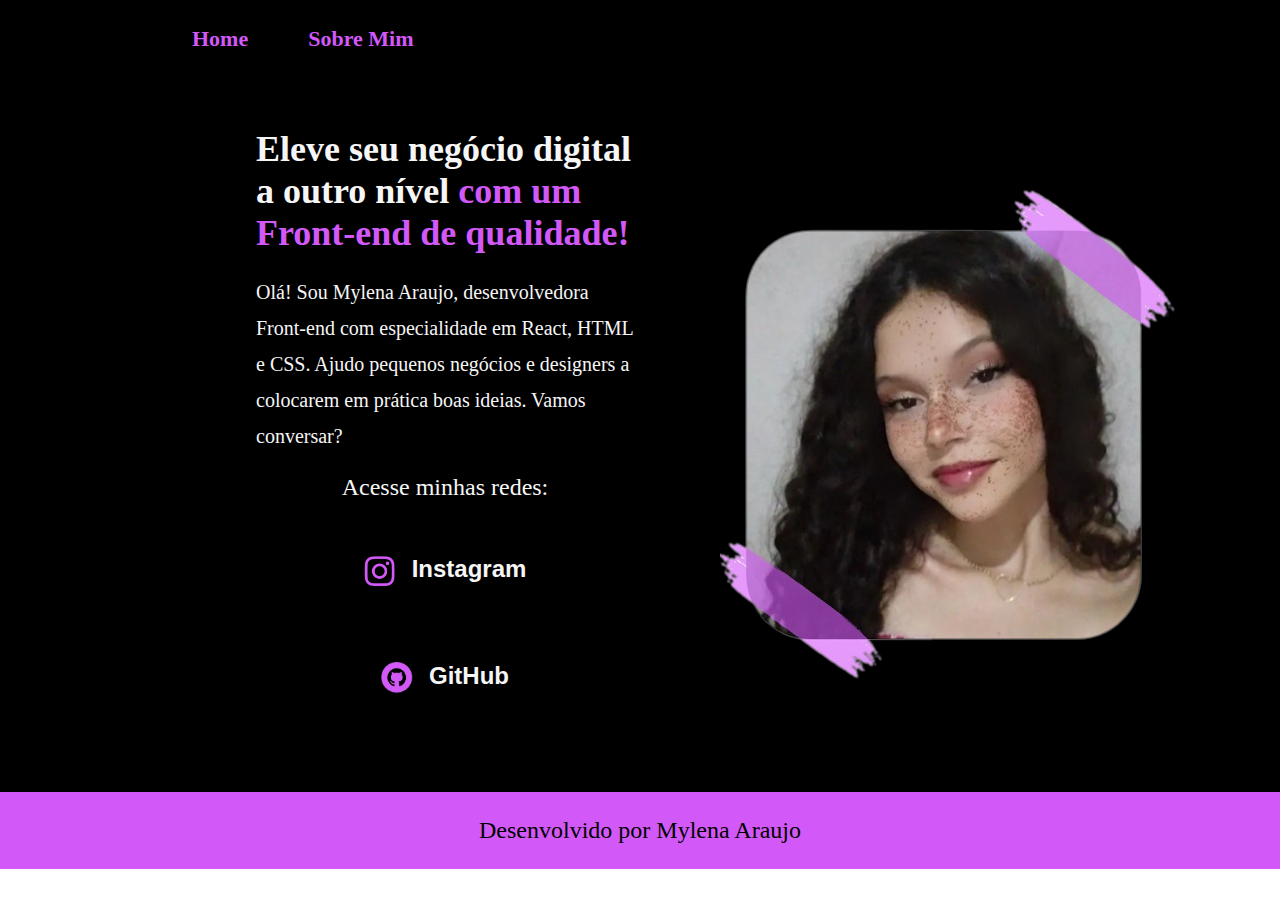
<file: index.html>
<!DOCTYPE html>
<html lang="en">
<head>
    <meta charset="UTF-8">
    <meta http-equiv="X-UA-Compatible" content="IE=edge">
    <meta name="viewport" content="width=device-width, initial-scale=1.0">
    <title>Document</title>
    <link rel="stylesheet" href="estilos/style.css">
</head>
<body>
    <header class="cabecalho">
        <nav class="cabecalho_menu">
            <a class="cabecalho_menu_link" href="index.html">Home</a>
            <a strong class="cabecalho_menu_link" href="about.html">Sobre Mim</a>
        </nav>
    </header>
    <main class="apresentacao">
        <section class="apresentacao_conteudo">
          <h1 class="apresentacao_conteudo_titulo">Eleve seu negócio digital a outro nível <strong class="titulo_destaque"> com um Front-end de qualidade!</strong> </h1>
          <p class="apresentacao_conteudo_texto">Olá! Sou Mylena Araujo, desenvolvedora Front-end com especialidade em React, HTML e CSS. Ajudo pequenos negócios e designers a colocarem em prática boas ideias. Vamos conversar?</p>

             <div class="apresentacao_links">
                <h2 class=" apresentacao_links_subtitulo"> Acesse minhas redes:</h2> 
                <a class="apresentacao_links_apresentacao" href= "https://www.instagram.com/mylena_cavalcante28/"><img class="logo" src="./assets/insta.png"> Instagram</a>
                <a class="apresentacao_links_apresentacao" href="https://GitHub.com/Mylena2"> <img class="logo" src="./assets/GitHub4.png"> GitHub</a>
            </div>  
        </section>
        <img class="apresentacao_imagem" src="assets/mylena.png" alt="imagem Mylena">
    </main>
    <footer class="rodape" href="index.html">
        <p>Desenvolvido por Mylena Araujo</p>
    </footer>
   </body>
</html>
</file>
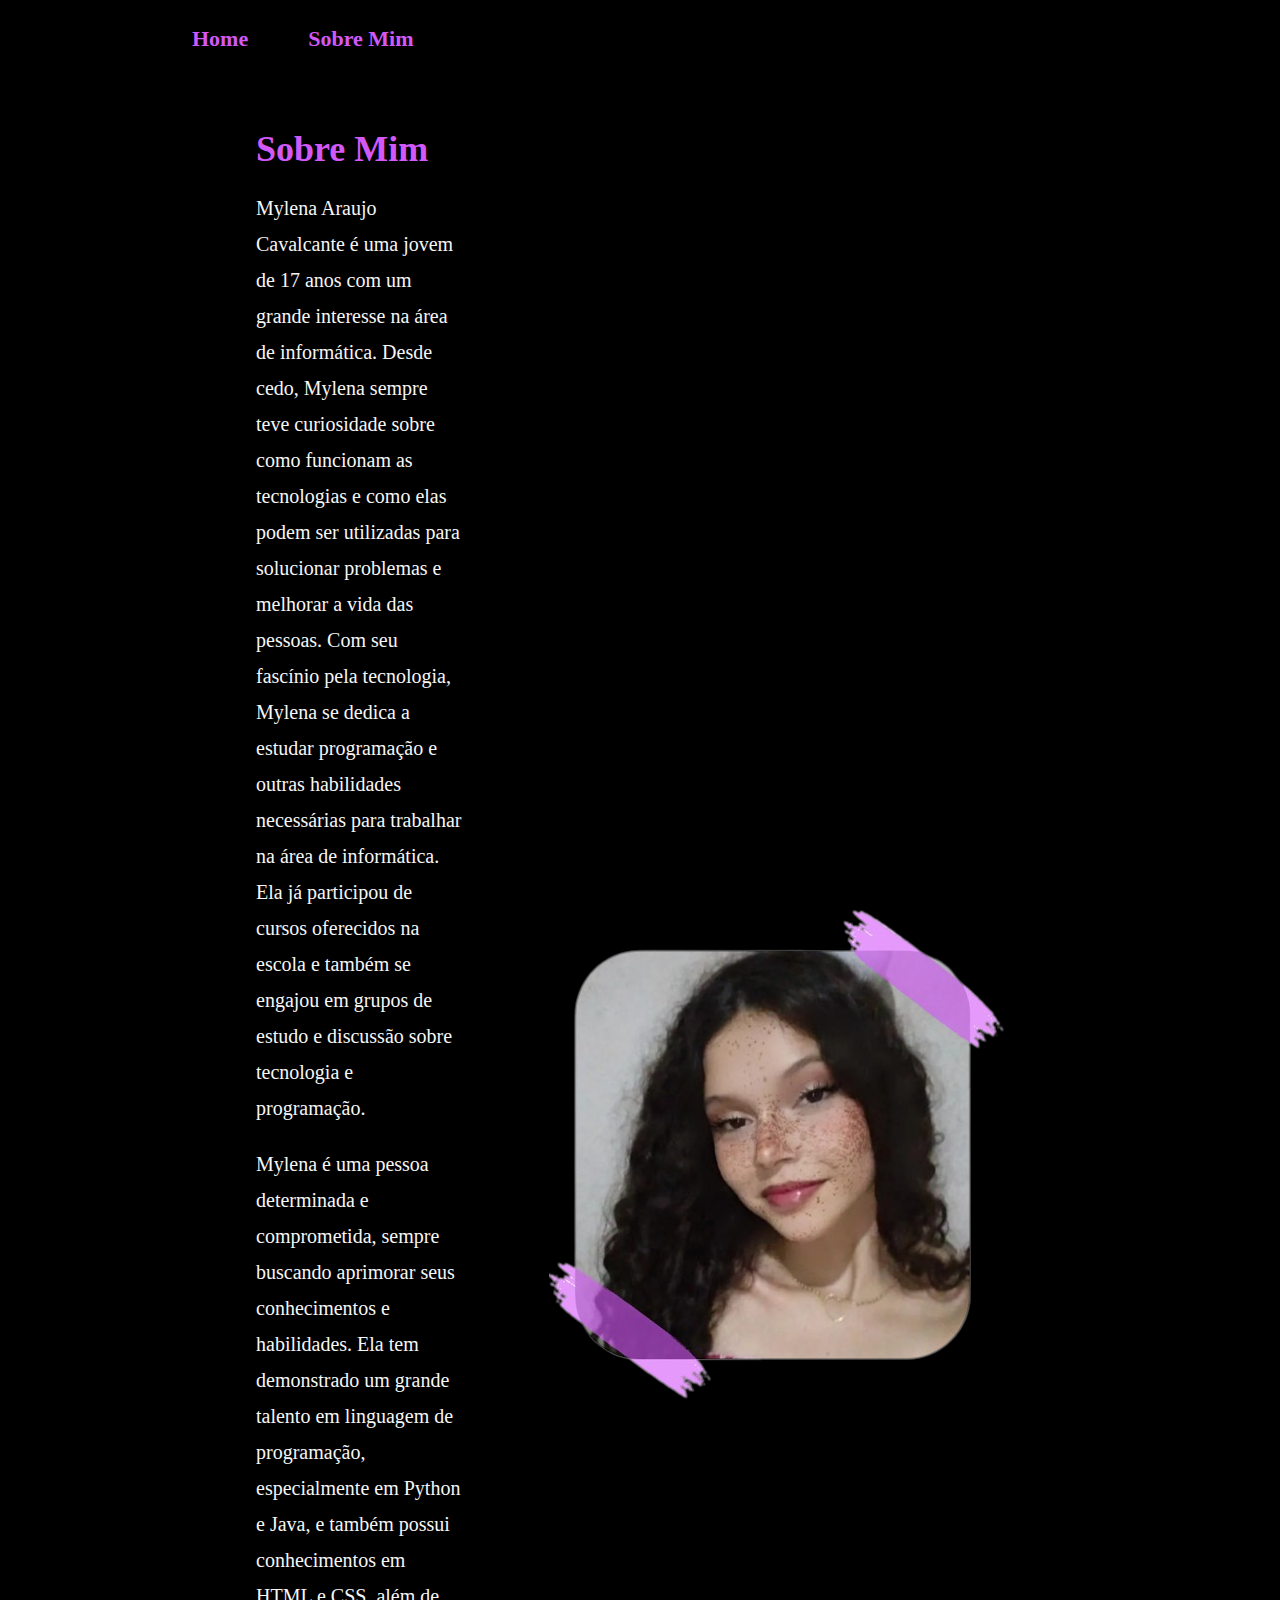
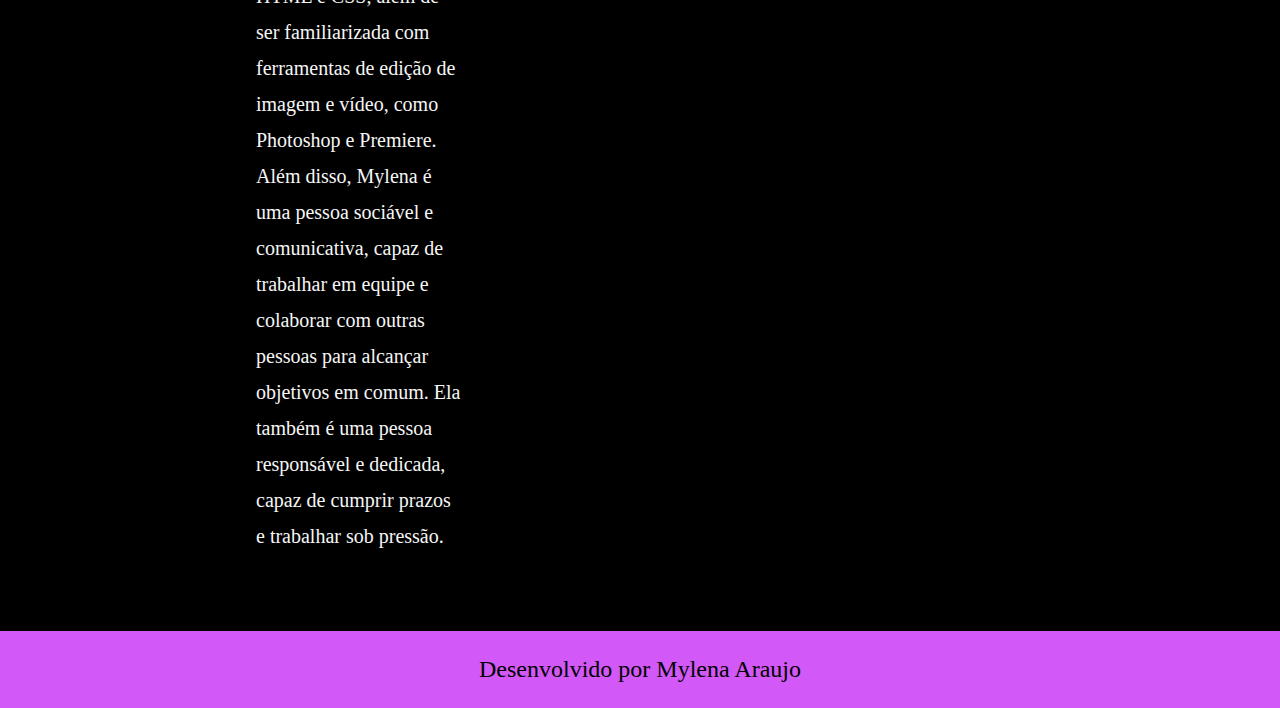
<file: about.html>
<!DOCTYPE html>
<html lang="pt-br">
<head>
    <meta charset="UTF-8">
    <meta http-equiv="X-UA-Compatible" content="IE=edge">
    <meta name="viewport" content="width=device-width, initial-scale=1.0">
    <link rel="stylesheet" href="estilos/style.css">
    <title>Sobre Mim</title>
</head>
<body>
    <header class="cabecalho">
        <nav class="cabecalho_menu">
            <a class="cabecalho_menu_link" href="index.html">Home</a>
            <a strong class="cabecalho_menu_link" href="about.html">Sobre Mim</a>
        </nav>
    </header>
    <main class="apresentacao">
        <section class="apresentacao_conteudo">
            <h1 class="apresentacao_conteudo_titulo"> <strong class="titulo_destaque">Sobre Mim</strong></h1>
            <p class="apresentacao_conteudo_texto">
                Mylena Araujo Cavalcante é uma jovem de 17 anos com um grande interesse na área de informática. Desde cedo, Mylena sempre teve curiosidade sobre como funcionam as tecnologias e como elas podem ser utilizadas para solucionar problemas e melhorar a vida das pessoas.
                Com seu fascínio pela tecnologia, Mylena se dedica a estudar programação e outras habilidades necessárias para trabalhar na área de informática. Ela já participou de cursos oferecidos na escola e também se engajou em grupos de estudo e discussão sobre tecnologia e programação.</p>

             <p class="apresentacao_conteudo_texto">Mylena é uma pessoa determinada e comprometida, sempre buscando aprimorar seus conhecimentos e habilidades. Ela tem demonstrado um grande talento em linguagem de programação, especialmente em Python e Java, e também possui conhecimentos em HTML e CSS, além de ser familiarizada com ferramentas de edição de imagem e vídeo, como Photoshop e Premiere.
                Além disso, Mylena é uma pessoa sociável e comunicativa, capaz de trabalhar em equipe e colaborar com outras pessoas para alcançar objetivos em comum. Ela também é uma pessoa responsável e dedicada, capaz de cumprir prazos e trabalhar sob pressão.
            </p>

        </section>
        <img class=".apresentacao_imagem"  src="assets/mylena.png" alt="mylena_cavalcante28">
    </main>
    <footer class="rodape" href="about.html">
        <p>Desenvolvido por Mylena Araujo</p>
    </footer>
</body>
</html>
</file>
<file: estilos/style.css>
@media (max-width: 1200px) 
{
    .cabecalho
    {
        padding: 10%;
    }
    .cabecalho_menu
    {
        justify-content: center;
    }
    .apresentacao 
    {
        flex-direction: column-reverse;
        padding: 5%;
    }
    .apresentacao_conteudo
    {
        width: auto;
    }
       
}
*{
        margin: 0;
        padding: 0;
}

.titulo_destaque{
      color: #d358f8;
}

.apresentacao {
        padding: 6% 20%;
        box-sizing: border-box;
        background-color: black;
        color: #f6f6f6;
        display: flex;
        align-items: center;
        justify-content: space-between;
        gap: 86px;

}

.apresentacao_conteudo{
        width: 50%;
        display: flex;
        flex-direction: column;
        gap: 20px;
}

.apresentacao_conteudo_titulo{
        font-size: 2.25rem;
        font-family:'Edu NSW ACT Foundation', cursive;
}

.apresentacao_conteudo_texto{
        font-size: 1.25rem;
        font-family:'Alkatra', cursive;
        font-style: normal;
        font-weight: 400;
        line-height: 36px;
}

.apresentacao_links{
        display: flex;
        flex-direction: column;
        justify-content:space-between;
        align-items: center;
        gap: 32px;
}

.apresentacao_links_apresentacao{
        display: flex;
        justify-content: center;
        gap: 16px;
        border: 2px solid var(--cor-terciaria);
        width: 378px;
        text-align: center;
        border-radius: 8px;
        font-size: 1.5rem;
        font-weight: 600;
        padding: 21.5px 0;
        text-decoration: none;
        color: var(--cor-secundaria);
        font-family:
       var(--fonte-secundaria);
       }
       
.apresentacao_links_apresentacao:hover {
    background-color: #272727;
   }

.apresentacao_links_subtitulo{
        font-family: 'Alkatra', cursive;
        font-weight: 400;
        size: 24px;
}

.apresentacao_img{
        /*margin-left: 15px;*/
        width: 50%;
}

.logo{
        width: 32px;
        height: 32px;
}

.rodape{
        color: black;
        background-color: #d358f8;
        padding: 25px;
        text-align: center;
        font-family: 'Alkatra', cursive;
        font-size: 1.5rem;
        font-weight: 400;
        }

.cabecalho_menu_link {
        font-family: 'Alkatra', cursive;
        font-weight: 600;
        font-size: 1.375rem;
        color: #d358f8;
        text-decoration: none;
        background-color: black;
 }

 .cabecalho{
        background-color: black;
        padding:2% 0% 0% 15% ;
 }

 .cabecalho_menu {
       display: flex;
       gap: 60px;
 }

 :root {
        --cor-primaria:#000000;
        --cor-secundaria:#F6F6F6;
        --cor-tercearia:#d358f8;
        --cor-hover: #272727;
        --fonte-principal:'Alkatra', cursive;
        --fonte-secundaria: 'Montserrat',sans-serif ;
 }
</file>
